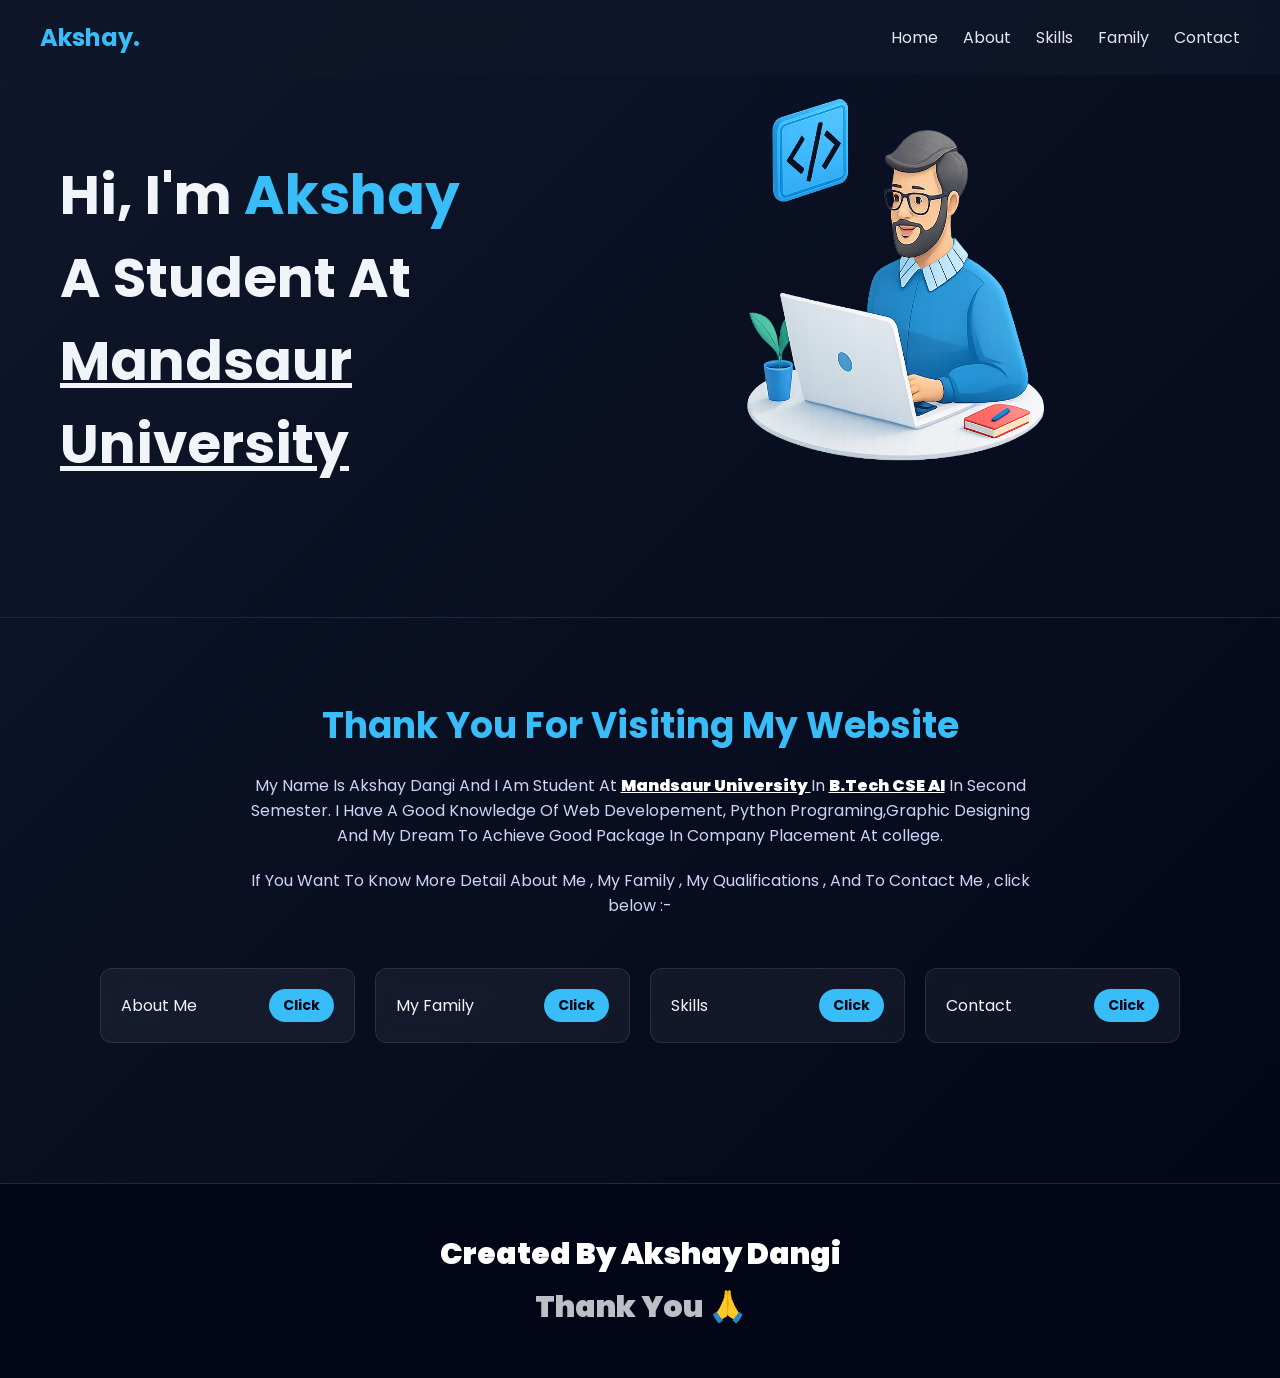
<file: index.html>
<!DOCTYPE html>
<html lang="en">
<head>
<meta charset="UTF-8">
<title>Akshay Portfolio</title>
<link rel="stylesheet" href="style11.css">
</head>
<style>
  .hero{
  display:grid;
  grid-template-columns:1fr 1fr;
  align-items:center;
  gap:40px;
}

.hero h1{
  font-size:55px;
}

.hero span{
  color:#38bdf8;
}

.hero p{
  margin:20px 0;
  color:#94a3b8;
}
</style>
<body>

<header>
  <nav>
    <div class="logo">Akshay.</div>

    <ul>
      <li><a href="index.html">Home</a></li>
      <li><a href="about.html">About</a></li>
      <li><a href="skills.html">Skills</a></li>
      <li><a href="family.html">Family</a></li>
      <li><a href="contact.html">Contact</a></li>
    </ul>
  </nav>
</header>

<script src='https://www.noupe.com/embed/019e988d95dc7399a01f4f541e87c4fde243.js'></script>
<!-- <script>document.addEventListener("contextmenu", function (event) {
    // Do not add this line
    event.preventDefault();
});</script> -->
<!-- HERO -->

<section class="hero">
   <div>
            <h1>Hi, I'm <span>Akshay</span></h1>
            <h1>A Student At <u>Mandsaur University</u></h1>

            <p>
               
            </p>

         
        </div>

        <div>
            <img style="height:550px;width:690px;margin-top:-100px;" src="deve4.png" width="100%">
        </div>

    </section>


</section>


<!-- ABOUT PREVIEW -->

<section class="about-preview">

  <h2>Thank You For Visiting My Website</h2>

  <p>
     <p>My Name Is Akshay Dangi And I Am Student At <span
                        style="font-weight: 900; color: rgb(255, 255, 255);"><u> Mandsaur University </u></span> In
                    <span
                        style="color: rgb(255, 255, 255); font-weight: 900; font-family:'Gill Sans', 'Gill Sans MT', Calibri, 'Trebuchet MS', sans-serif;"><u>B.Tech
                            CSE AI</u></span> In Second Semester. I Have A Good Knowledge Of Web Developement, Python
                    Programing,Graphic Designing And My Dream To Achieve Good Package In Company Placement At college.
                </p>
  </p>
  <p style="margin-bottom:50px; margin-right:50px;margin-left:140px;">
                        If You Want To Know More Detail About Me , My Family , My Qualifications , And To Contact Me ,
                        click below :-
<!-- <style>
  .links span:hover {
border:2px solid aqua;
  }
  
</style> -->

  <div class="links">

   <div>
      <span>About Me</span>
      <a href="about.html">Click</a>
    </div>

    <div>
      <span>My Family</span>
      <a href="family.html">Click</a>
    </div>

    <div>
      <span>Skills</span>
      <a href="skills.html">Click</a>
    </div>

    <div>
      <span>Contact</span>
      <a href="contact.html">Click</a>
    </div>

  </div>

</section>


<!-- FOOTER -->

<footer class="foot">

  <p style="font-size:30px;font-weight: 900;color: rgb(255, 255, 255)">Created By Akshay Dangi</p>
  <!-- <p style="font-size:30px;font-weight: 900;color: rgb(202, 202, 236)">Created In 02/2026</p> -->
  <p style="font-size:30px;font-weight: 900;color: rgb(190, 190, 199);">Thank You 🙏</p>

</footer>

</body>
</html>
</file>
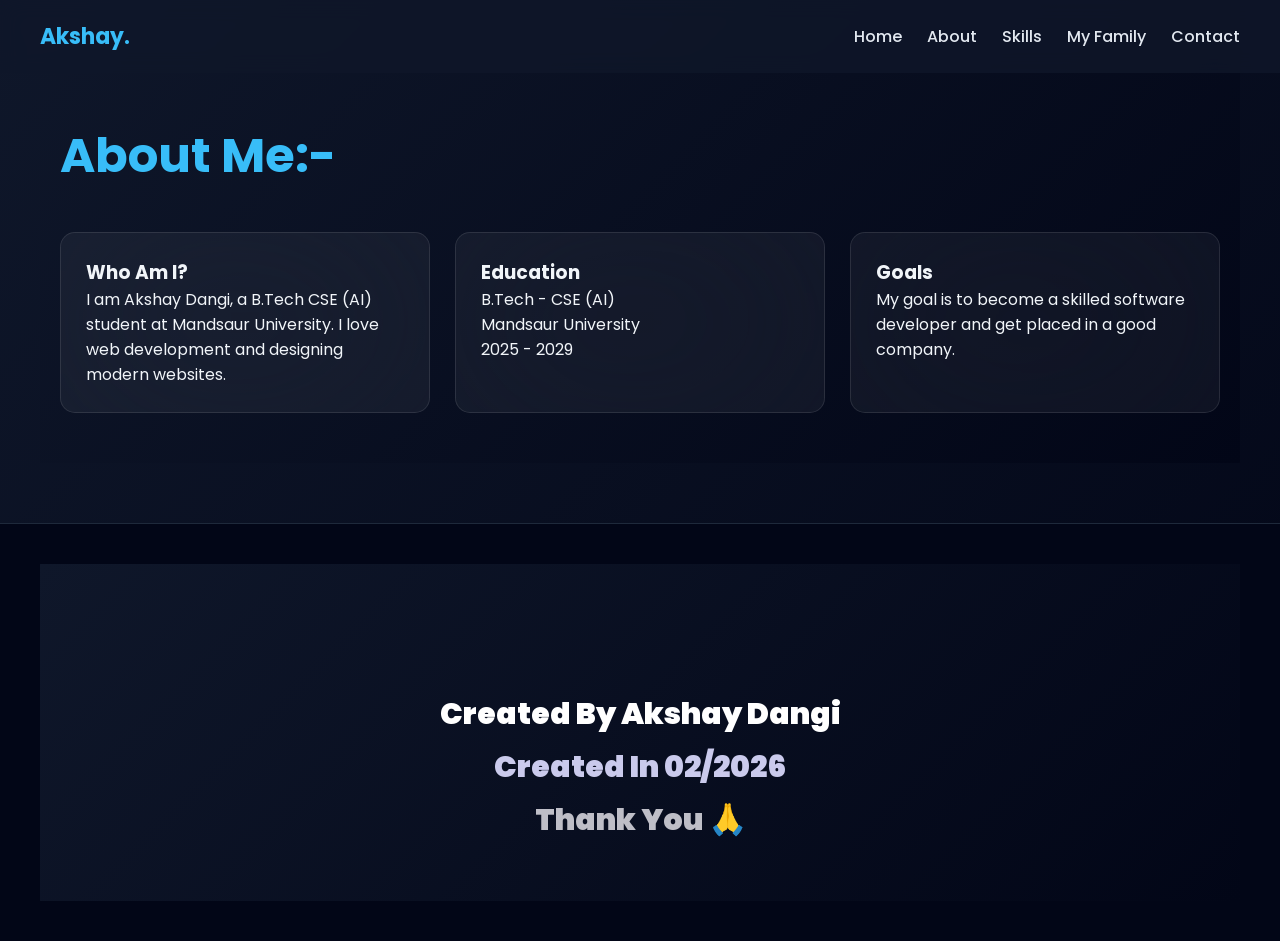
<file: about.html>
<!DOCTYPE html>
<html>
<head>
<title>About | Akshay</title>
<link rel="stylesheet" href="style.css">
</head>

<body>

<header>
<nav>
<div class="logo">Akshay.</div>
<ul>
<li><a href="index.html">Home</a></li>
<li><a href="about.html">About</a></li>
<li><a href="skills.html">Skills</a></li>
<li><a href="family.html">My Family</a></li>
<li><a href="contact.html">Contact</a></li>
</ul>
</nav>
</header>

<section>

<h1 class="title">About Me:-</h1>

<div class="grid">

<div class="card">
<h3>Who Am I?</h3>
<p>
I am Akshay Dangi, a B.Tech CSE (AI) student at Mandsaur University.
I love web development and designing modern websites.
</p>
</div>

<div class="card">
<h3>Education</h3>
<p>
B.Tech - CSE (AI)<br>
Mandsaur University<br>
2025 - 2029
</p>
</div>

<div class="card">
<h3>Goals</h3>
<p>
My goal is to become a skilled software developer and get placed in a good company.
</p>
</div>

</div>

</section>

<footer class="foot">
  <section><p style="font-size:30px;font-weight: 900;color: rgb(255, 255, 255)">Created By Akshay Dangi</p>
  <p style="font-size:30px;font-weight: 900;color: rgb(202, 202, 236)">Created In 02/2026</p>
  <p style="font-size:30px;font-weight: 900;color: rgb(190, 190, 199);">Thank You 🙏</p>
</section>
</footer>

</body>
</html>
</file>
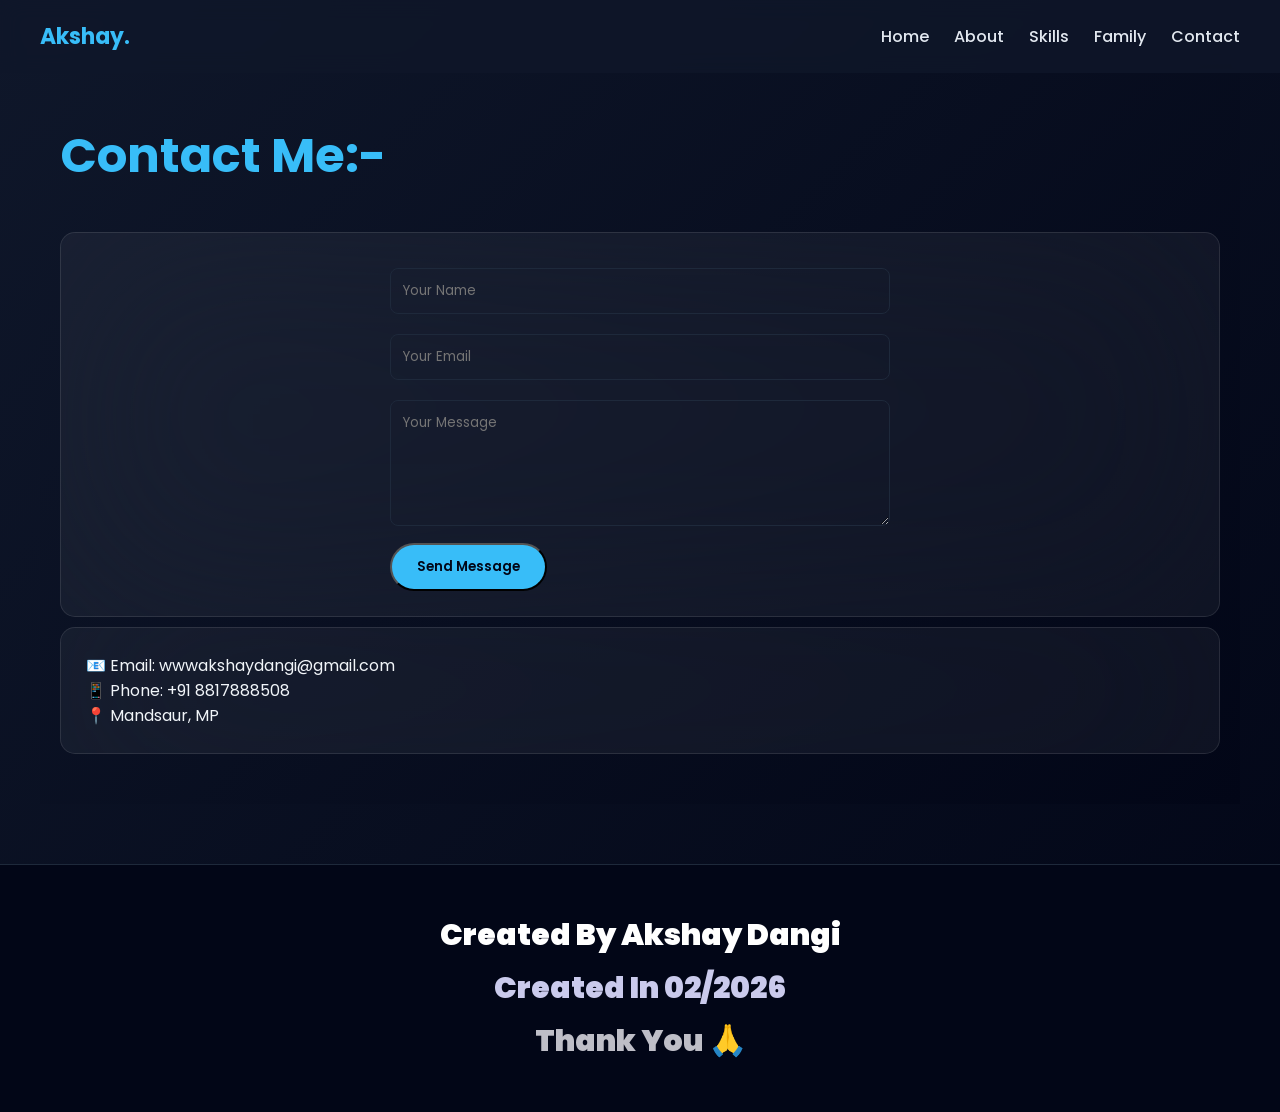
<file: contact.html>
<!DOCTYPE html>
<html>
<head>
<title>Contact | Akshay</title>
<link rel="stylesheet" href="style.css">
</head>

<body>

<header>
<nav>
<div class="logo">Akshay.</div>
<ul>
<li><a href="index.html">Home</a></li>
<li><a href="about.html">About</a></li>
<li><a href="skills.html">Skills</a></li>
<li><a href="family.html">Family</a></li>
<li><a href="contact.html">Contact</a></li>
</ul>
</nav>
</header>

<section>

<h1 class="title">Contact Me:-</h1>

<div class="card" style="margin-bottom:10px;">

<form>

<input type="text" placeholder="Your Name" required>

<input type="email" placeholder="Your Email"required >

<textarea rows="5" placeholder="Your Message" required></textarea>

<button type="submit" class="btn">Send Message</button>

</form>

</div>

<div class="card" style="margin-top:10px;">

<p>📧 Email: wwwakshaydangi@gmail.com</p>
<p>📱 Phone: +91 8817888508</p>
<p>📍 Mandsaur, MP</p>

</div>

</section>

<footer class="foot"><p style="font-size:30px;font-weight: 900;color: rgb(255, 255, 255)">Created By Akshay Dangi</p>
  <p style="font-size:30px;font-weight: 900;color: rgb(202, 202, 236)">Created In 02/2026</p>
  <p style="font-size:30px;font-weight: 900;color: rgb(190, 190, 199);">Thank You 🙏</p>
</footer>

</body>
</html>
</file>
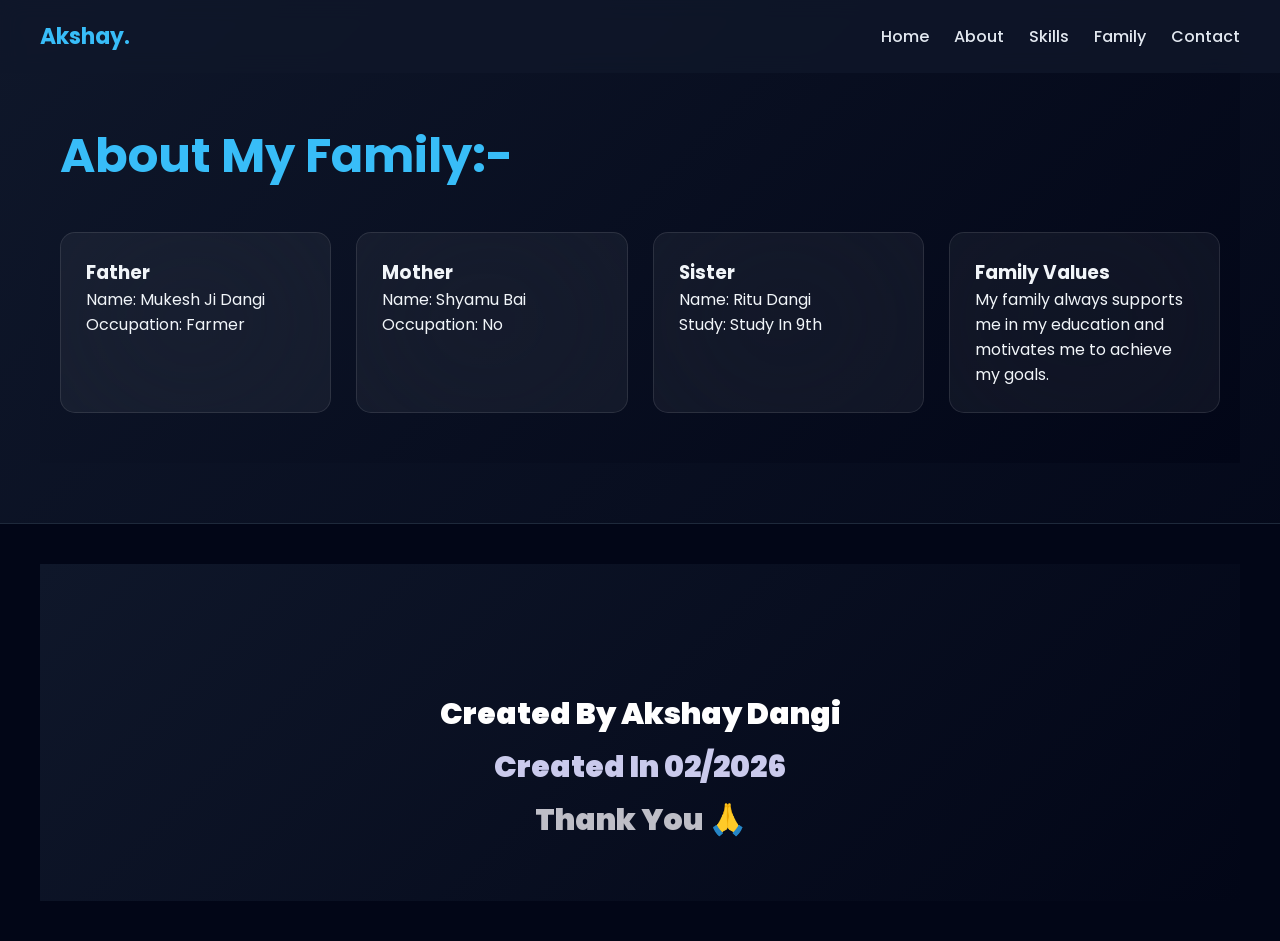
<file: family.html>
<!DOCTYPE html>
<html>
<head>
<title>My Family | Akshay</title>
<link rel="stylesheet" href="style.css">
</head>

<body>

<header>
<nav>
<div class="logo">Akshay.</div>

<ul>
<li><a href="index.html">Home</a></li>
<li><a href="about.html">About</a></li>
<li><a href="skills.html">Skills</a></li>
<li><a href="family.html">Family</a></li>
<li><a href="contact.html">Contact</a></li>
</ul>

</nav>
</header>

<section>

<h1 class="title"> About My Family:-</h1>

<div class="grid">

<div class="card">
<h3>Father</h3>
<p>
Name: Mukesh Ji Dangi<br>
Occupation: Farmer
</p>
</div>

<div class="card">
<h3>Mother</h3>
<p>
Name: Shyamu Bai<br>
Occupation: No
</p>
</div>

<div class="card">
<h3> Sister</h3>
<p>
Name: Ritu Dangi<br>
Study: Study In 9th
</p>
</div>

<div class="card">
<h3>Family Values</h3>
<p>
My family always supports me in my education and motivates me to achieve my goals.
</p>
</div>

</div>

</section>

<footer class="foot">
  <section><p style="font-size:30px;font-weight: 900;color: rgb(255, 255, 255);">Created By Akshay Dangi</p>
  <p style="font-size:30px;font-weight: 900;color: rgb(202, 202, 236)">Created In 02/2026</p>
  <p style="font-size:30px;font-weight: 900;color: rgb(190, 190, 199);">Thank You 🙏</p>
</section>
</footer>

</body>
</html>
</file>
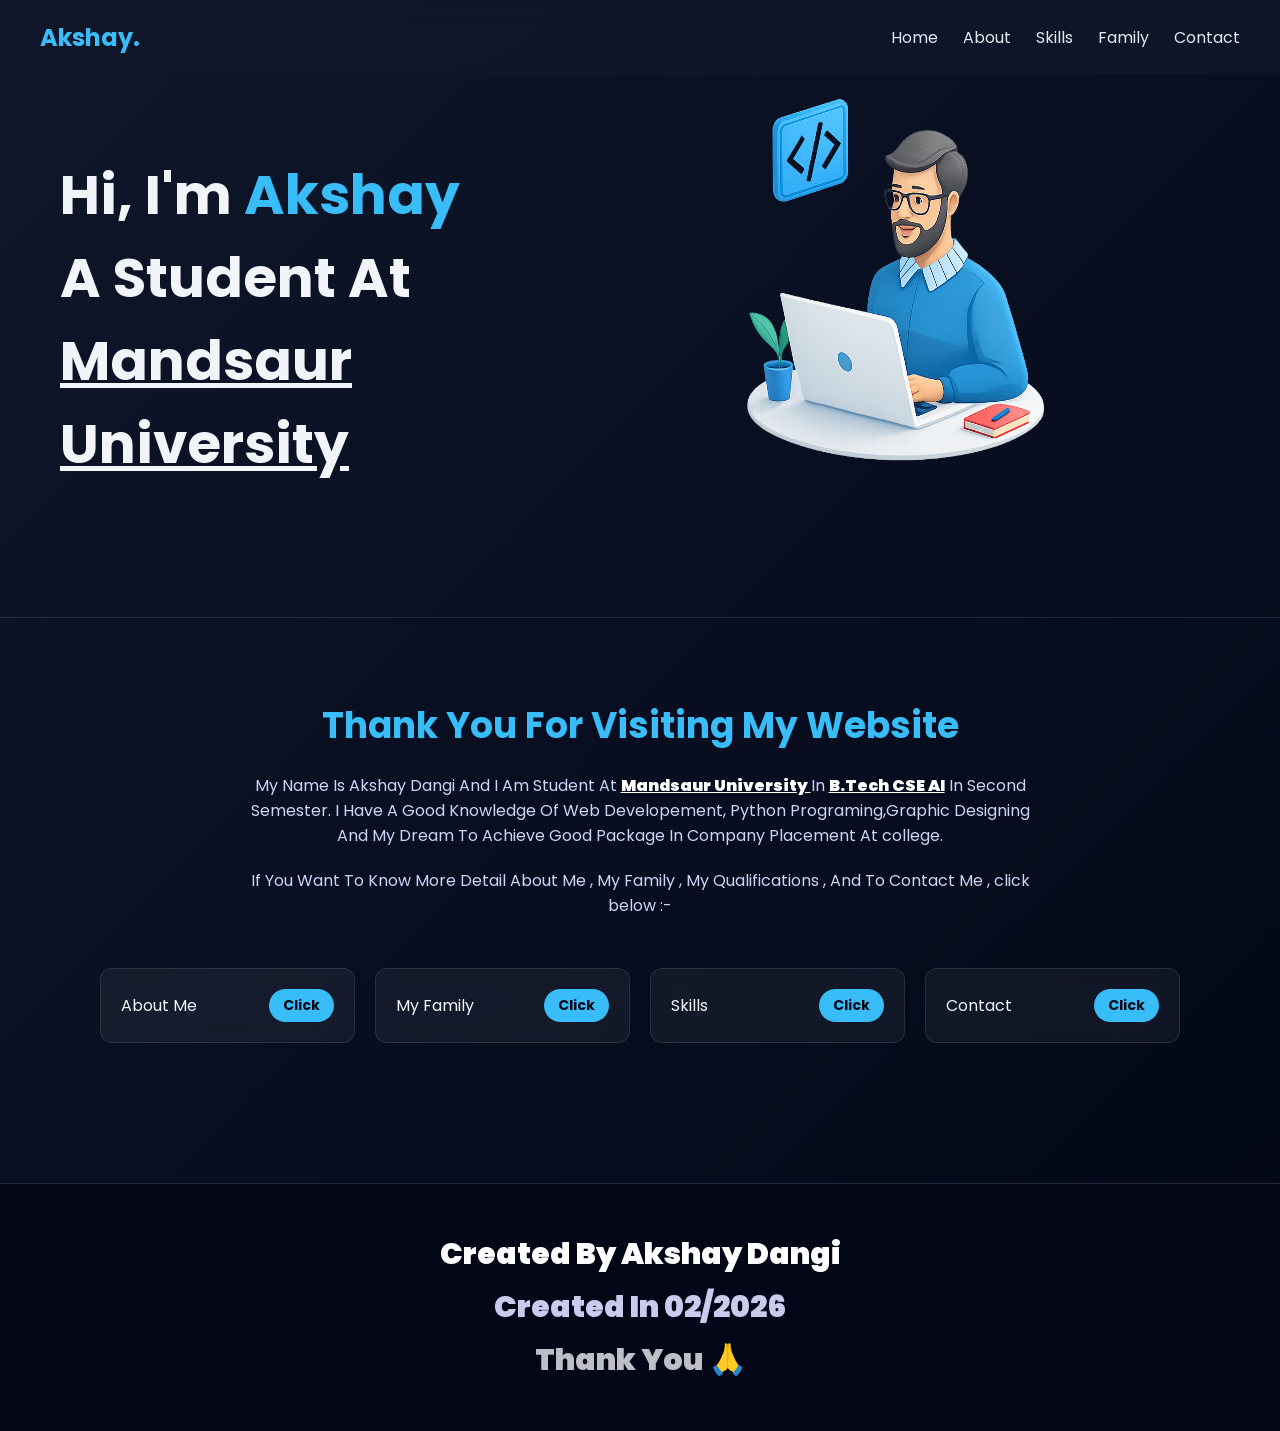
<file: home.html>
<!DOCTYPE html>
<html lang="en">
<head>
<meta charset="UTF-8">
<title>Akshay Portfolio</title>
<link rel="stylesheet" href="style11.css">
</head>
<style>
  .hero{
  display:grid;
  grid-template-columns:1fr 1fr;
  align-items:center;
  gap:40px;
}

.hero h1{
  font-size:55px;
}

.hero span{
  color:#38bdf8;
}

.hero p{
  margin:20px 0;
  color:#94a3b8;
}
</style>
<body>

<header>
  <nav>
    <div class="logo">Akshay.</div>

    <ul>
      <li><a href="home.html">Home</a></li>
      <li><a href="about.html">About</a></li>
      <li><a href="skills.html">Skills</a></li>
      <li><a href="family.html">Family</a></li>
      <li><a href="contact.html">Contact</a></li>
    </ul>
  </nav>
</header>

<script src='https://www.noupe.com/embed/019e988d95dc7399a01f4f541e87c4fde243.js'></script>
<!-- <script>document.addEventListener("contextmenu", function (event) {
    // Do not add this line
    event.preventDefault();
});</script> -->
<!-- HERO -->

<section class="hero">
   <div>
            <h1>Hi, I'm <span>Akshay</span></h1>
            <h1>A Student At <u>Mandsaur University</u></h1>

            <p>
               
            </p>

         
        </div>

        <div>
            <img style="height:550px;width:690px;margin-top:-100px;" src="deve4.png" width="100%">
        </div>

    </section>


</section>


<!-- ABOUT PREVIEW -->

<section class="about-preview">

  <h2>Thank You For Visiting My Website</h2>

  <p>
     <p>My Name Is Akshay Dangi And I Am Student At <span
                        style="font-weight: 900; color: rgb(255, 255, 255);"><u> Mandsaur University </u></span> In
                    <span
                        style="color: rgb(255, 255, 255); font-weight: 900; font-family:'Gill Sans', 'Gill Sans MT', Calibri, 'Trebuchet MS', sans-serif;"><u>B.Tech
                            CSE AI</u></span> In Second Semester. I Have A Good Knowledge Of Web Developement, Python
                    Programing,Graphic Designing And My Dream To Achieve Good Package In Company Placement At college.
                </p>
  </p>
  <p style="margin-bottom:50px; margin-right:50px;margin-left:140px;">
                        If You Want To Know More Detail About Me , My Family , My Qualifications , And To Contact Me ,
                        click below :-
<!-- <style>
  .links span:hover {
border:2px solid aqua;
  }
  
</style> -->

  <div class="links">

   <div>
      <span>About Me</span>
      <a href="about.html">Click</a>
    </div>

    <div>
      <span>My Family</span>
      <a href="family.html">Click</a>
    </div>

    <div>
      <span>Skills</span>
      <a href="skills.html">Click</a>
    </div>

    <div>
      <span>Contact</span>
      <a href="contact.html">Click</a>
    </div>

  </div>

</section>


<!-- FOOTER -->

<footer class="foot">

  <p style="font-size:30px;font-weight: 900;color: rgb(255, 255, 255)">Created By Akshay Dangi</p>
  <p style="font-size:30px;font-weight: 900;color: rgb(202, 202, 236)">Created In 02/2026</p>
  <p style="font-size:30px;font-weight: 900;color: rgb(190, 190, 199);">Thank You 🙏</p>

</footer>

</body>
</html>
</file>
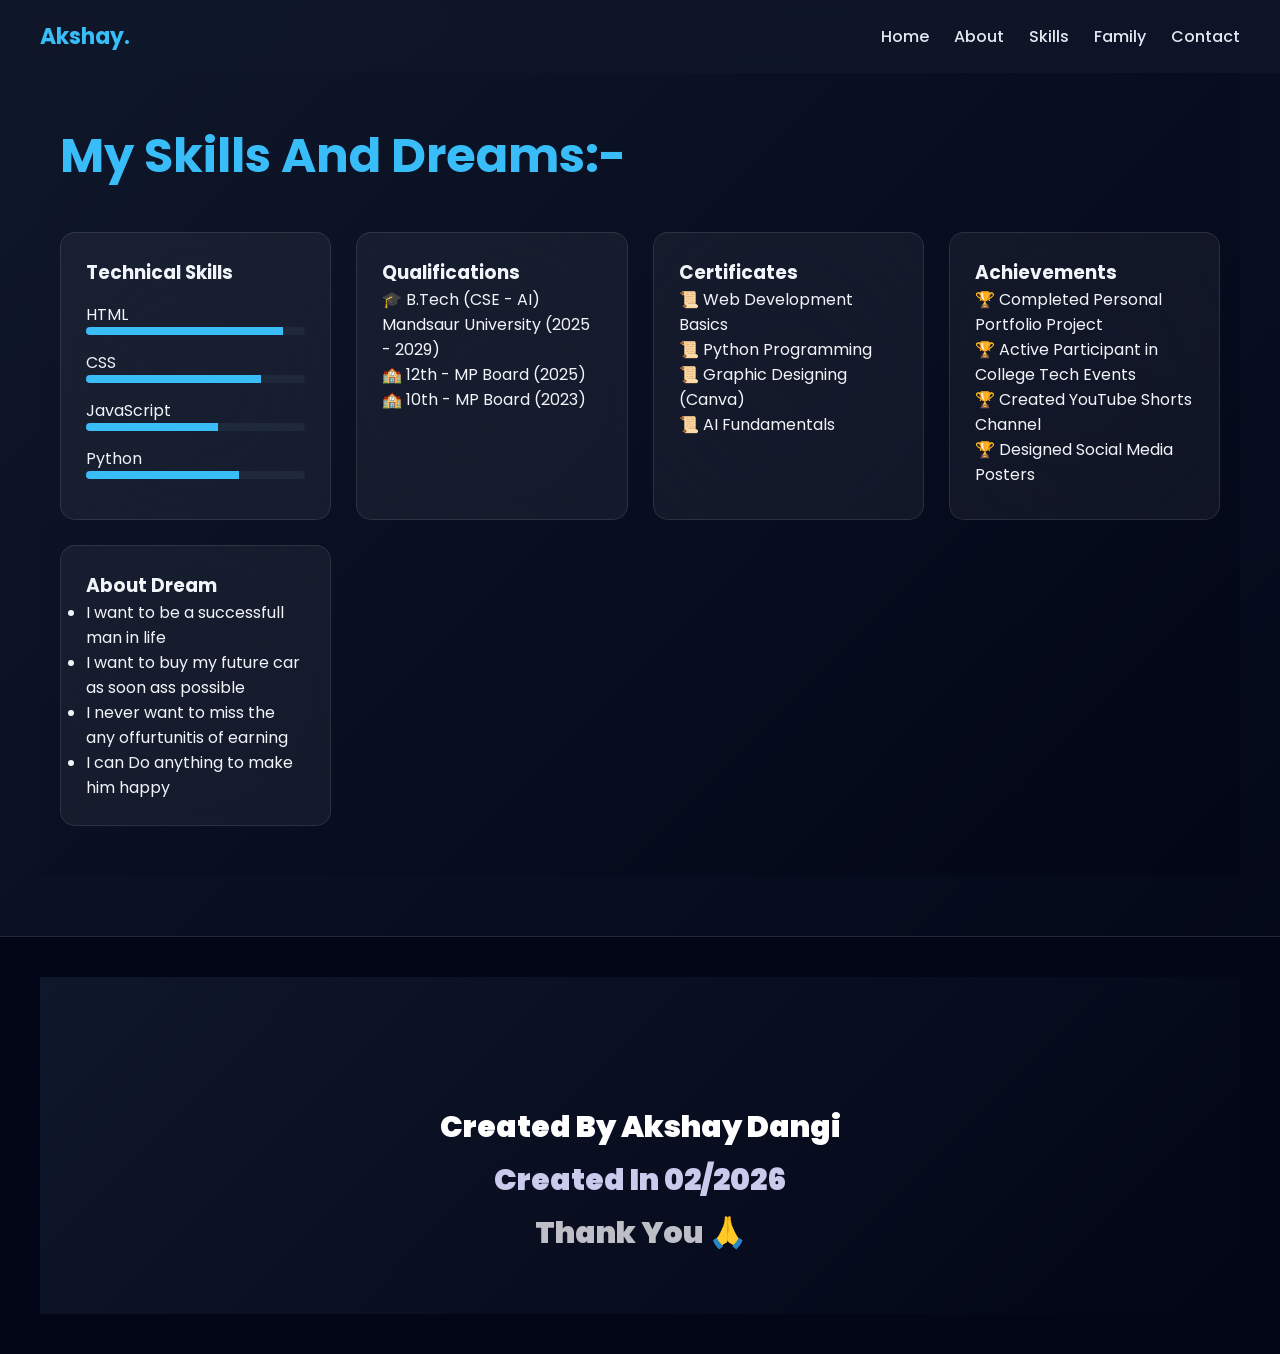
<file: skills.html>
<!DOCTYPE html>
<html>

<head>
  <title>Skills | Akshay</title>
  <link rel="stylesheet" href="style.css">
</head>

<body>

  <header>
    <nav>
      <div class="logo">Akshay.</div>
      <ul>
        <li><a href="index.html">Home</a></li>
        <li><a href="about.html">About</a></li>
        <li><a href="skills.html">Skills</a></li>
        <li><a href="family.html">Family</a></li>
        <li><a href="contact.html">Contact</a></li>
      </ul>
    </nav>
  </header>

  <section>
<h1 class="title">My Skills And Dreams:-</h1>
    <div class="grid">

      <!-- Skills -->

      <div class="card">
        <h3>Technical Skills</h3>

        <div class="skill">
          HTML
          <div class="bar">
            <div class="fill" style="width:90%"></div>
          </div>
        </div>

        <div class="skill">
          CSS
          <div class="bar">
            <div class="fill" style="width:80%"></div>
          </div>
        </div>

        <div class="skill">
          JavaScript
          <div class="bar">
            <div class="fill" style="width:60%"></div>
          </div>
        </div>

        <div class="skill">
          Python
          <div class="bar">
            <div class="fill" style="width:70%"></div>
          </div>
        </div>

      </div>

      <!-- Qualification -->

      <div class="card">
        <h3>Qualifications</h3>

        <p>🎓 B.Tech (CSE - AI)<br>
          Mandsaur University (2025 - 2029)</p>

        <p>🏫 12th - MP Board (2025)</p>

        <p>🏫 10th - MP Board (2023)</p>

      </div>

      <!-- Certificates -->

      <div class="card">
        <h3>Certificates</h3>

        <p>📜 Web Development Basics</p>
        <p>📜 Python Programming</p>
        <p>📜 Graphic Designing (Canva)</p>
        <p>📜 AI Fundamentals</p>

      </div>

      <!-- Achievements -->

      <div class="card">
        <h3>Achievements</h3>

        <p>🏆 Completed Personal Portfolio Project</p>
        <p>🏆 Active Participant in College Tech Events</p>
        <p>🏆 Created YouTube Shorts Channel</p>
        <p>🏆 Designed Social Media Posters</p>

      </div>
<div class="card"><h3>About Dream</h3>
  <ul>
    <li><p><p> I want to be a successfull man in life</p></p></li>


<li><p>I want to buy my future car as soon ass possible</p></li>
<li><p>I never want to miss the any offurtunitis of earning</p></li>
<!-- <li><p>I want That My <b>Mother</b> , <b>Father</b> , <b>Sister</b> And My  <b>❤️LIFE PARTENER❤️</b> is always happy</p></li> -->
<li><p>I can Do anything to make him happy</p></li>
  </ul>
</div>
    </div>

  </section>


</body>
<footer class="foot">
  <section>
    <p style="font-size:30px;font-weight: 900;color: rgb(255, 255, 255)">Created By Akshay Dangi</p>
    <p style="font-size:30px;font-weight: 900;color: rgb(202, 202, 236)">Created In 02/2026</p>
    <p style="font-size:30px;font-weight: 900;color: rgb(190, 190, 199);">Thank You 🙏</p>
  </section>
</footer>

</html>
</file>
<file: style11.css>
@import url('https://fonts.googleapis.com/css2?family=Poppins:wght@300;400;600;700&display=swap');

*{
  margin:0;
  padding:0;
  box-sizing:border-box;
  font-family:'Poppins',sans-serif;
}

body{
  background:linear-gradient(135deg,#0f172a,#020617);
  color:#f1f5f9;
}

/* NAVBAR */

header{
  position:fixed;
  width:100%;
  top:0;
  background:rgba(15,23,42,0.8);
  backdrop-filter:blur(10px);
  z-index:1000;
}

nav{
  width:100%;
  max-width:1300px;
  margin:auto;
  padding:20px 40px;

  display:flex;
  justify-content:space-between;
  align-items:center;
}

.logo{
  font-size:24px;
  font-weight:700;
  color:#38bdf8;
}

nav ul{
  display:flex;
  list-style:none;
  gap:25px;
}

nav a{
  color:#e2e8f0;
  text-decoration:none;
}

nav a:hover{
  color:#38bdf8;
}


/* HERO */

.hero{
  min-height:50vh;
  padding:100px 60px 60px;
    border-bottom: 1px solid #1e293b;
  display:grid;
  grid-template-columns:1fr 1fr;
  align-items:center;
  gap:40px;
}

.hero-text h1{
  font-size:52px;
}

.hero-text span{
  color:#38bdf8;
}

.hero-text h2{
  margin:15px 0;
}

.hero-text p{
  color:#94a3b8;
}

.hero-img img{
  width:100%;
  max-width:500px;
}


/* ABOUT PREVIEW */

.about-preview{
  padding:80px 60px;
  max-width:1200px;
  margin:auto;
  text-align:center;
}

.about-preview h2{
  font-size:36px;
  color:#38bdf8;
  margin-bottom:20px;
}

.about-preview p{
  max-width:800px;
  margin:20px auto;
  color:#cbd5f5;
}

.links{
  margin-top:40px;
  display:grid;
  grid-template-columns:repeat(auto-fit,minmax(200px,1fr));
  gap:20px;
}

.links div{
 
  background:rgba(255,255,255,0.05);
  border: 1px solid rgba(255, 255, 255, 0.1);
  border-radius:12px;
  padding:20px;
  display:flex;
  justify-content:space-between;
  align-items:center;
  backdrop-filter: blur(10px);
  transition: 0.3s;
}
.links div:hover{
 transform: translateY(-8px);
  border-color: #e7e7e7;
}
.links a{
  background:#38bdf8;
  color:#020617;
  padding:6px 14px;
  border-radius:20px;
  text-decoration:none;
  font-size:14px;
  font-weight:bold;
   transition: 0.2s;
}
.links a:hover{
  color:#051a79;
  background:#01101a;
  
}


/* FOOTER */

footer{
  background:#020617;
  text-align:center;
  padding:40px 20px;
  margin-top:60px;
  border-top:1px solid #1e293b;
}

footer p{
  margin:8px 0;
  color:#94a3b8;
}


/* RESPONSIVE */

@media(max-width:900px){

  .hero{
    grid-template-columns:1fr;
    text-align:center;
  }

  .hero-img{
    order:-1;
  }

}
</file>
<file: style.css>
@import url('https://fonts.googleapis.com/css2?family=Poppins:wght@300;400;600;700&display=swap');

* {
  margin: 0;
  padding: 0;
  box-sizing: border-box;
  font-family: 'Poppins', sans-serif;
}

body {
  background: linear-gradient(135deg, #0f172a, #020617);
  color: #f1f5f9;
}

/* Navbar */

header {
  position: fixed;
  width: 100%;
  top: 0;
  backdrop-filter: blur(12px);
  background: rgba(15, 23, 42, 0.7);
  z-index: 1000;
}

nav {
  max-width: 1200px;
  margin: auto;
  display: flex;
  justify-content: space-between;
  align-items: center;
  padding: 20px;
}

.logo {
  font-size: 22px;
  font-weight: 700;
  color: #38bdf8;
}

nav ul {
  display: flex;
  gap: 25px;
  list-style: none;
}

nav a {
  color: #e2e8f0;
  text-decoration: none;
  font-weight: 500;
}

nav a:hover {
  color: #38bdf8;
}

/* Common */

section {
  min-height: auto;
  max-width: 1200px;
  margin: auto;
  padding: 120px 20px 50px;
}

.title {
  font-size: 48px;
  /* text-align: center; */
  margin-bottom: 40px;
  color: #38bdf8;
}

/* Hero */

.hero {
  display: grid;
  grid-template-columns: 1fr 1fr;
  align-items: center;
  gap: 40px;
}

.hero h1 {
  font-size: 55px;
}

.hero span {
  color: #38bdf8;
}

.hero p {
  margin: 20px 0;
  color: #94a3b8;
}

.btn {
  display: inline-block;
  padding: 12px 25px;
  background: #38bdf8;
  color: #020617;
  border-radius: 25px;
  font-weight: 600;
  text-decoration: none;
  cursor: wait;
}

/* Cards */

.grid {
  display: grid;
  grid-template-columns: repeat(auto-fit, minmax(260px, 1fr));
  gap: 25px;
}

.card {
  background: rgba(255, 255, 255, 0.05);
  border: 1px solid rgba(255, 255, 255, 0.1);
  border-radius: 15px;
  padding: 25px;
  backdrop-filter: blur(100px);
  transition: 0.3s;
}

.card:hover {
  transform: translateY(-8px);
  border-color: #e7e7e7;
  /* border-color: #c31c1c; */

}

/* Skills */

.skill {
  margin: 15px 0;
}

.bar {
  height: 8px;
  background: #1e293b;
  border-radius: 10px;
  overflow: hidden;
}

.fill {
  height: 100%;
  background: #38bdf8;
}

/* Contact */

form {
  max-width: 500px;
  margin: auto;
}

input,
textarea {
  width: 100%;
  background: #1a2a6f00;
  /* background:#020617; */
  border: 1px solid #1e293b;
  padding: 12px;
  color: white;
  margin: 10px 0;
  border-radius: 8px;
}

/* Footer */
/* 
footer{
  text-align:center;
  padding:30px;
  color:#64748b;
} */
section,
.hero,
.second1,
.se31 {
  background: linear-gradient(135deg, #0f172a, #020617);
}

.foot {
  text-align: center;
  margin-bottom: -190000;
}

.foot section {
  background-color: #38bdf8;
}
/* FOR HOME PAGE */
@import url('https://fonts.googleapis.com/css2?family=Poppins:wght@300;400;600;700&display=swap');

*{
  margin:0;
  padding:0;
  box-sizing:border-box;
  font-family:'Poppins',sans-serif;
}

body{
  background:linear-gradient(135deg,#0f172a,#020617);
  color:#f1f5f9;
}

/* NAVBAR */

header{
  position:fixed;
  width:100%;
  top:0;
  background:rgba(15,23,42,0.8);
  backdrop-filter:blur(10px);
  z-index:1000;
}

nav{
  width:100%;
  max-width:1300px;
  margin:auto;
  padding:20px 40px;

  display:flex;
  justify-content:space-between;
  align-items:center;
}

.logo0{
  font-size:24px;
  font-weight:700;
  color:#38bdf8;
}

nav ul{
  display:flex;
  list-style:none;
  gap:25px;
}

nav a{
  color:#e2e8f0;
  text-decoration:none;
}

nav a:hover{
  color:#38bdf8;
}


/* HERO */

.hero0{
  min-height:100vh;
  padding:150px 60px 60px;

  display:grid;
  grid-template-columns:1fr 1fr;
  align-items:center;
  gap:40px;
}

.hero0-text h1{
  font-size:52px;
}

.hero0-text span{
  color:#38bdf8;
}

.hero0-text h2{
  margin:15px 0;
}

.hero0-text p{
  color:#94a3b8;
}

.hero0-img img{
  width:100%;
  max-width:500px;
}


/* ABOUT PREVIEW */

.about-preview0{
  padding:80px 60px;
  max-width:1200px;
  margin:auto;
  text-align:center;
}

.about-preview0 h2{
  font-size:36px;
  color:#38bdf8;
  margin-bottom:20px;
}

.about-preview0 p{
  max-width:800px;
  margin:20px auto;
  color:#cbd5f5;
}

.links0{
  margin-top:40px;
  display:grid;
  grid-template-columns:repeat(auto-fit,minmax(200px,1fr));
  gap:20px;
}

.links0 div{
  background:rgba(255,255,255,0.05);
  padding:20px;
  border-radius:12px;
  display:flex;
  justify-content:space-between;
  align-items:center;
}

.links0 a{
  background:#38bdf8;
  color:#020617;
  padding:6px 14px;
  border-radius:20px;
  text-decoration:none;
  font-size:14px;
}


/* FOOTER */

footer{
  background:#020617;
  text-align:center;
  padding:40px 20px;
  margin-top:60px;
  border-top:1px solid #1e293b;
}

footer p{
  margin:8px 0;
  color:#94a3b8;
}


/* RESPONSIVE */

@media(max-width:900px){

  .hero{
    grid-template-columns:1fr;
    text-align:center;
  }

  .hero-img{
    order:-1;
  }

}
</file>
